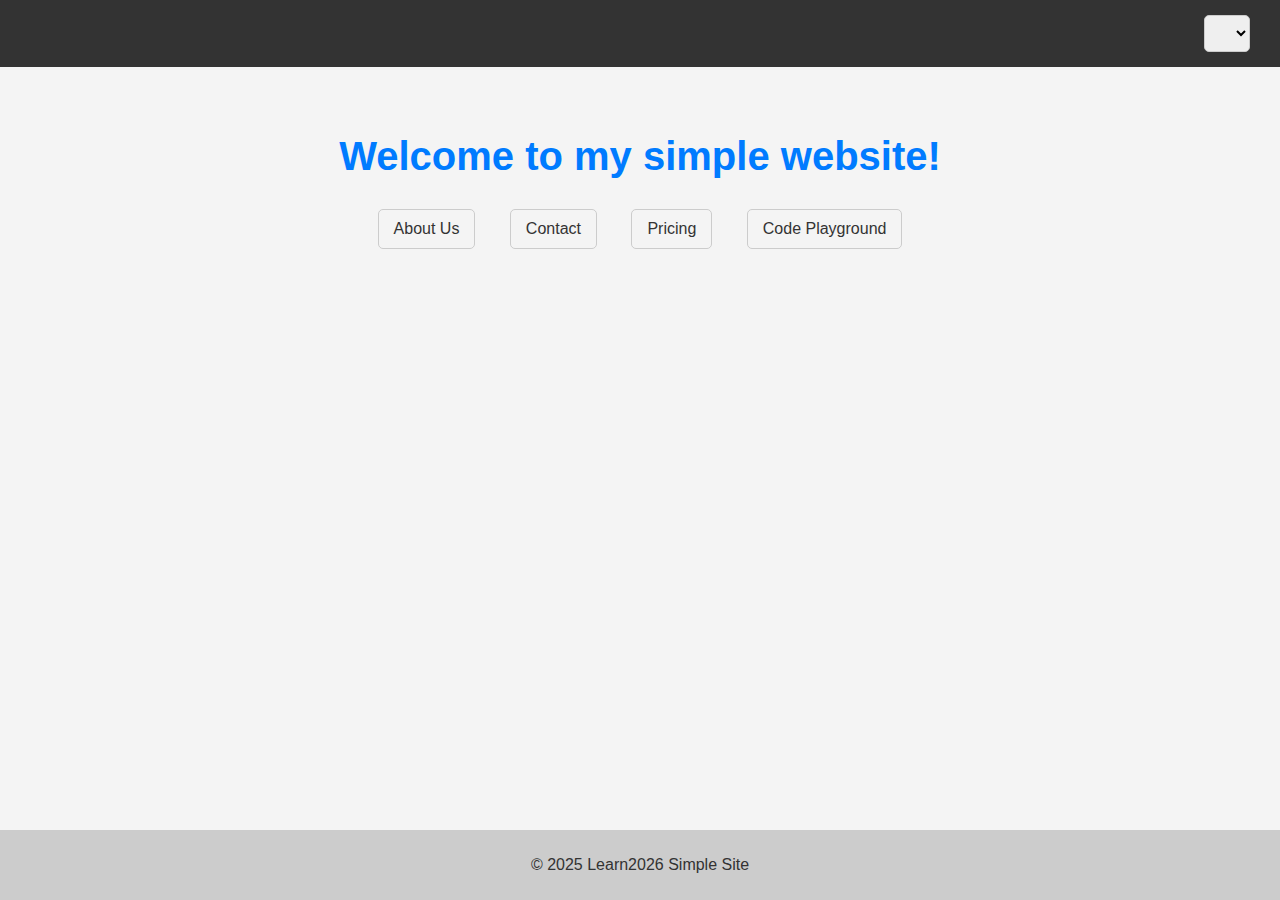
<file: index.html>
<!DOCTYPE html>
<html lang="en">
<head>
    <meta charset="UTF-8">
    <meta name="viewport" content="width=device-width, initial-scale=1.0">
    <title>My Simple Website</title>
    <link rel="stylesheet" href="style.css">
</head>
<body>

    <header>
        <select id="language-switcher">
            </select>
    </header>

    <main>
        <h1 data-i18n="welcome_message">Welcome to my simple website!</h1>

        <nav>
            <a href="about.html" data-i18n="about_us">About Us</a>
            <a href="contact.html" data-i18n="contact">Contact</a>
            <a href="pricing.html" data-i18n="pricing">Pricing</a>
            <a href="code-playground.html" data-i18n="playground">Code Playground</a>
        </nav>
    </main>

    <footer>
        <p>&copy; 2025 Learn2026 Simple Site</p>
    </footer>

    <script src="script.js"></script>
</body>
</html>
</file>
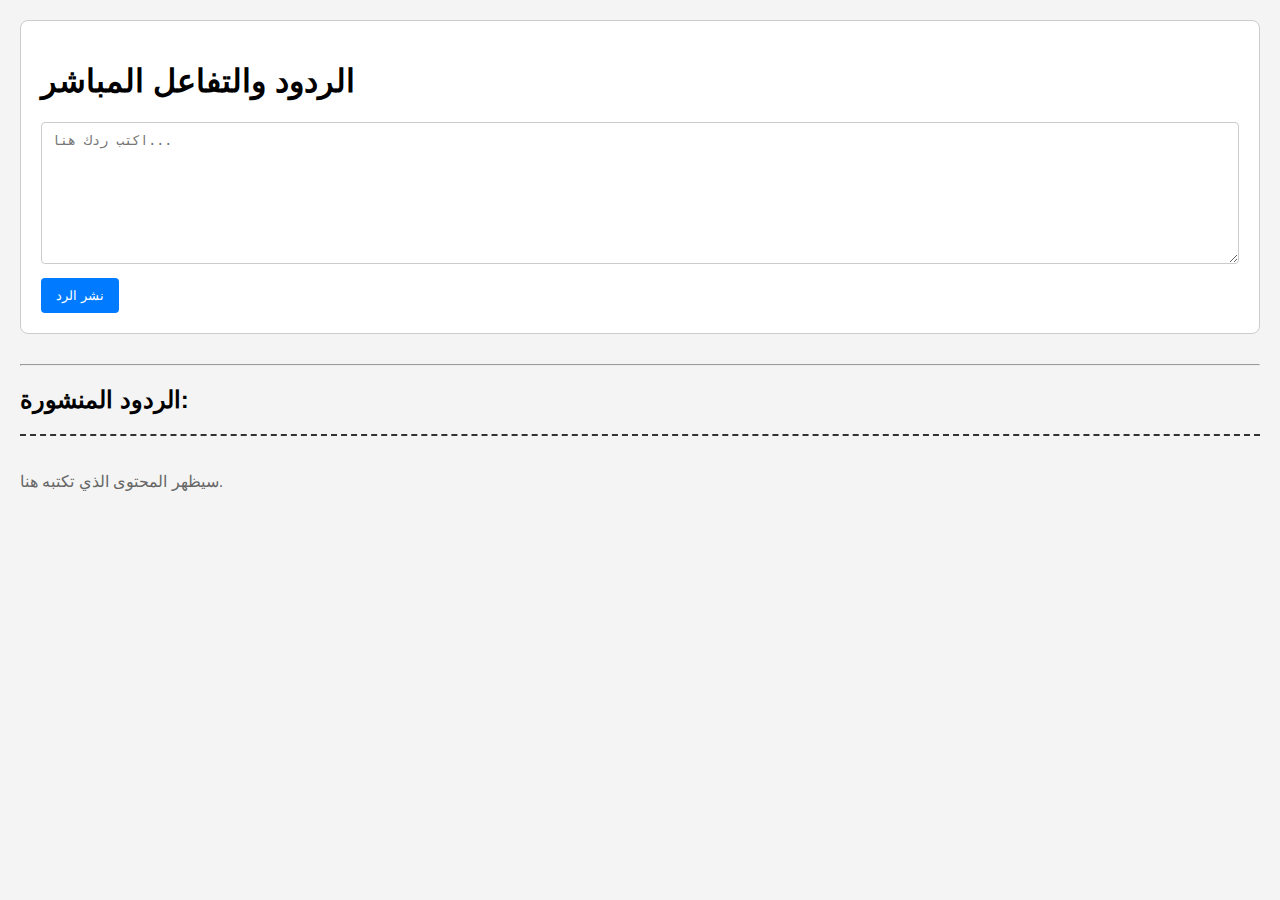
<file: index1.html>
<!DOCTYPE html>
<html>
<head>
    <title>خدمة الرد الفوري</title>
    <meta charset="UTF-8">
    <style>
        body { font-family: 'Arial', sans-serif; margin: 20px; background-color: #f4f4f4; }
        .input-area { margin-bottom: 30px; padding: 20px; border: 1px solid #ccc; background-color: white; border-radius: 8px; }
        .display-area { border-top: 2px dashed #333; padding-top: 20px; }
        textarea { width: 100%; padding: 10px; box-sizing: border-box; border: 1px solid #ccc; border-radius: 4px; }
        button { padding: 10px 15px; background-color: #007bff; color: white; border: none; border-radius: 4px; cursor: pointer; margin-top: 10px; }
        button:hover { background-color: #0056b3; }
        .post { border: 1px solid #ddd; padding: 15px; margin-bottom: 15px; background-color: #fff; border-radius: 6px; }
        .feedback button { background-color: #28a745; margin-left: 10px; }
    </style>
</head>
<body>

    <div class="input-area">
        <h1>الردود والتفاعل المباشر</h1>
        <textarea id="userInput" placeholder="اكتب ردك هنا..." rows="8"></textarea>
        <button onclick="publishContent()">نشر الرد</button>
    </div>

    <hr>

    <h2>الردود المنشورة:</h2>
    <div id="contentDisplay" class="display-area">
        <p style="color: #666;">سيظهر المحتوى الذي تكتبه هنا.</p>
    </div>

    <script>
        // العدادات تحفظ مؤقتاً في ذاكرة المتصفح
        let postCounter = 0; 

        function publishContent() {
            const inputText = document.getElementById('userInput').value.trim();
            
            if (inputText === "") {
                alert("الرجاء كتابة محتوى للرد قبل النشر.");
                return;
            }

            postCounter++;
            const postId = postCounter; // تعريف معرف فريد لكل منشور

            const displayArea = document.getElementById('contentDisplay');

            // معالجة فواصل الأسطر
            const formattedContent = inputText.replace(/\n/g, '<br>');

            // إنشاء عنصر المنشور الجديد
            const newPost = document.createElement('div');
            newPost.classList.add('post');
            newPost.innerHTML = `
                <p><strong>الرد #${postId}:</strong></p>
                <p>${formattedContent}</p>
                <div class="feedback">
                    <p>هل كان هذا مفيداً؟</p>
                    <button onclick="recordVote(${postId}, 'like')">👍 أعجبني (<span id="like-${postId}">0</span>)</button>
                    <button onclick="recordVote(${postId}, 'dislike')">👎 لم يعجبني (<span id="dislike-${postId}">0</span>)</button>
                </div>
            `;
            
            // إضافة المحتوى الجديد إلى أعلى منطقة العرض
            displayArea.prepend(newPost);
            
            // مسح مربع الإدخال
            document.getElementById('userInput').value = '';
        }

        // دالة التصويت
        function recordVote(postId, type) {
            const elementId = `${type}-${postId}`;
            const counterElement = document.getElementById(elementId);
            
            if (counterElement) {
                let count = parseInt(counterElement.textContent) || 0;
                count++;
                counterElement.textContent = count;
                
                // تعطيل الأزرار بعد التصويت
                const feedbackDiv = counterElement.closest('.feedback');
                feedbackDiv.querySelectorAll('button').forEach(btn => btn.disabled = true);
            }
        }
    </script>
</body>
</html>
</file>
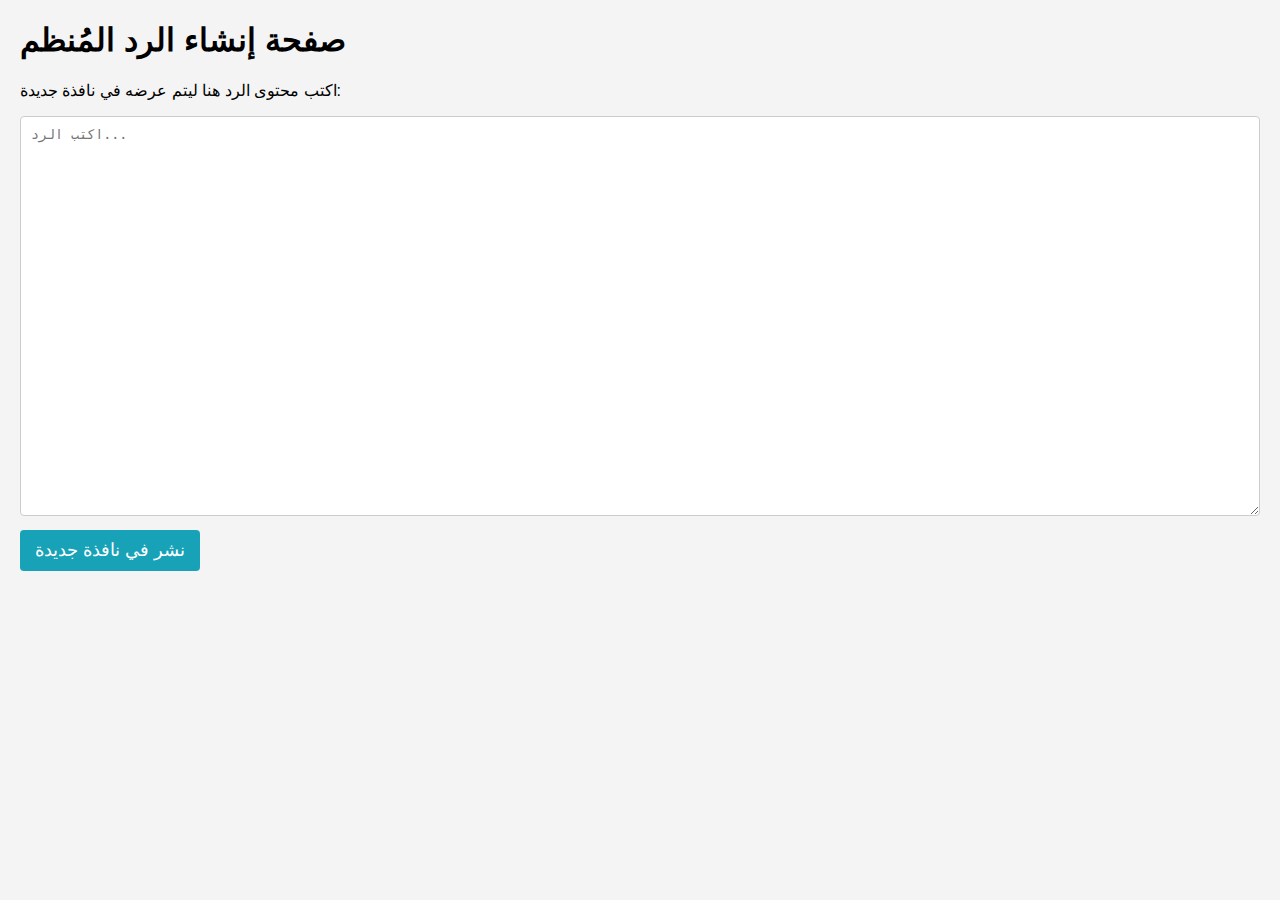
<file: index2.html>
<!DOCTYPE html>
<html>
<head>
    <title>خدمة إنشاء صفحة جديدة</title>
    <meta charset="UTF-8">
    <link rel="stylesheet" href="style1.css"> 
</head>
<body>
    <h1>صفحة إنشاء الرد المُنظم</h1>
    <p>اكتب محتوى الرد هنا ليتم عرضه في نافذة جديدة:</p>
    
    <textarea id="userInput" rows="10" cols="60" placeholder="اكتب الرد..."></textarea>
    <br>
    <button class="index2-button" onclick="publishToNewWindow()">نشر في نافذة جديدة</button> 

    <script src="script1.js"></script>
</body>
</html>
</file>
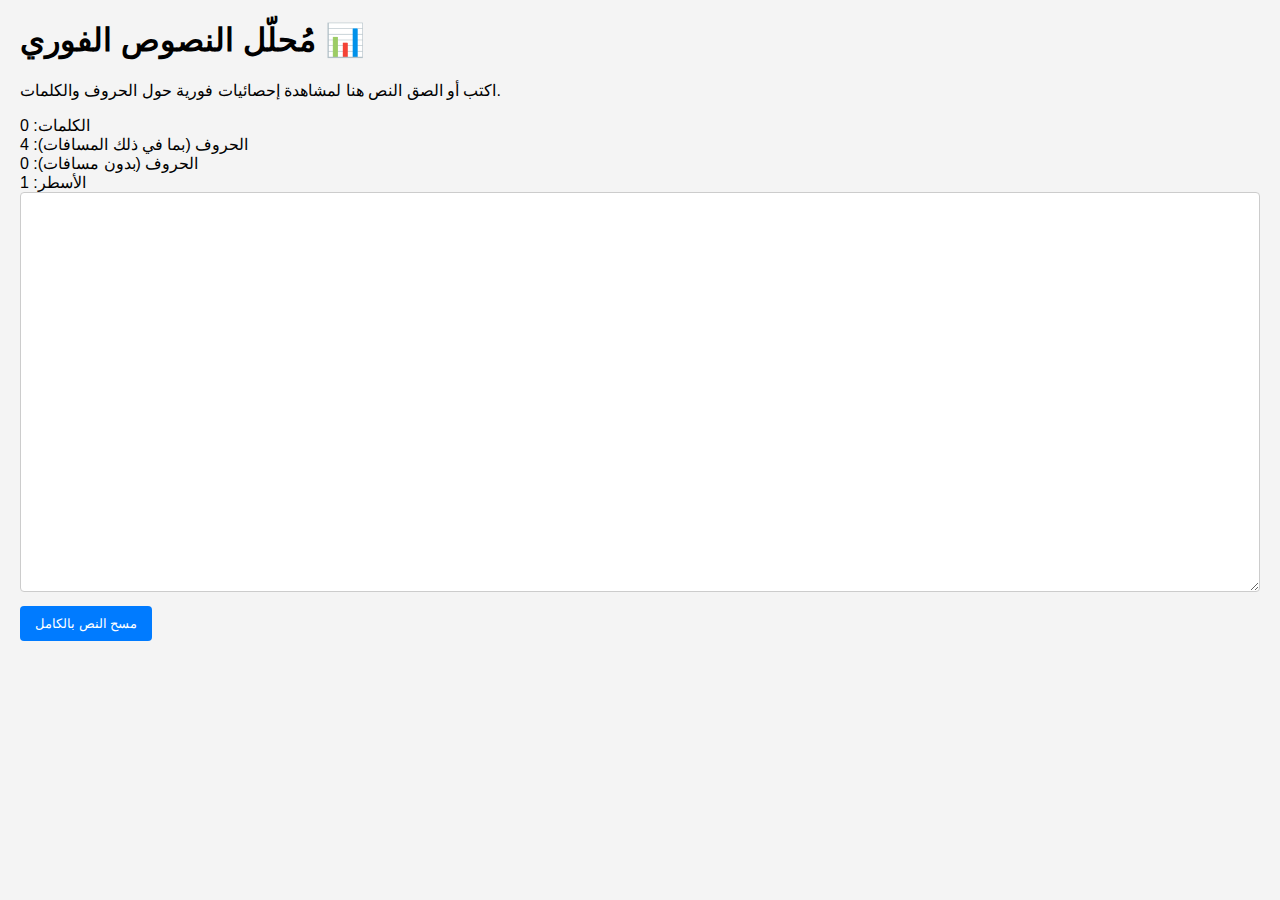
<file: index5.html>
<!DOCTYPE html>
<html>
<head>
    <title>مُحلّل النصوص الفوري</title>
    <meta charset="UTF-8">
    
    <link rel="stylesheet" href="style1.css"> 
</head>
<body>
    <h1>مُحلّل النصوص الفوري 📊</h1>
    <p>اكتب أو الصق النص هنا لمشاهدة إحصائيات فورية حول الحروف والكلمات.</p>
    
    <div class="stats-panel">
        <div>الكلمات: <span id="wordCount">0</span></div>
        <div>الحروف (بما في ذلك المسافات): <span id="charCount">0</span></div>
        <div>الحروف (بدون مسافات): <span id="charNoSpaces">0</span></div>
        <div>الأسطر: <span id="lineCount">0</span></div>
    </div>
    
    <textarea id="textInput" 
              rows="15" 
              cols="80" 
              placeholder="ابدأ الكتابة هنا..."
              oninput="analyzeText()">
    </textarea>
    
    <br>
    
    <button onclick="clearText()">مسح النص بالكامل</button>

    <script src="script5.js"></script>
</body>
</html>
</file>
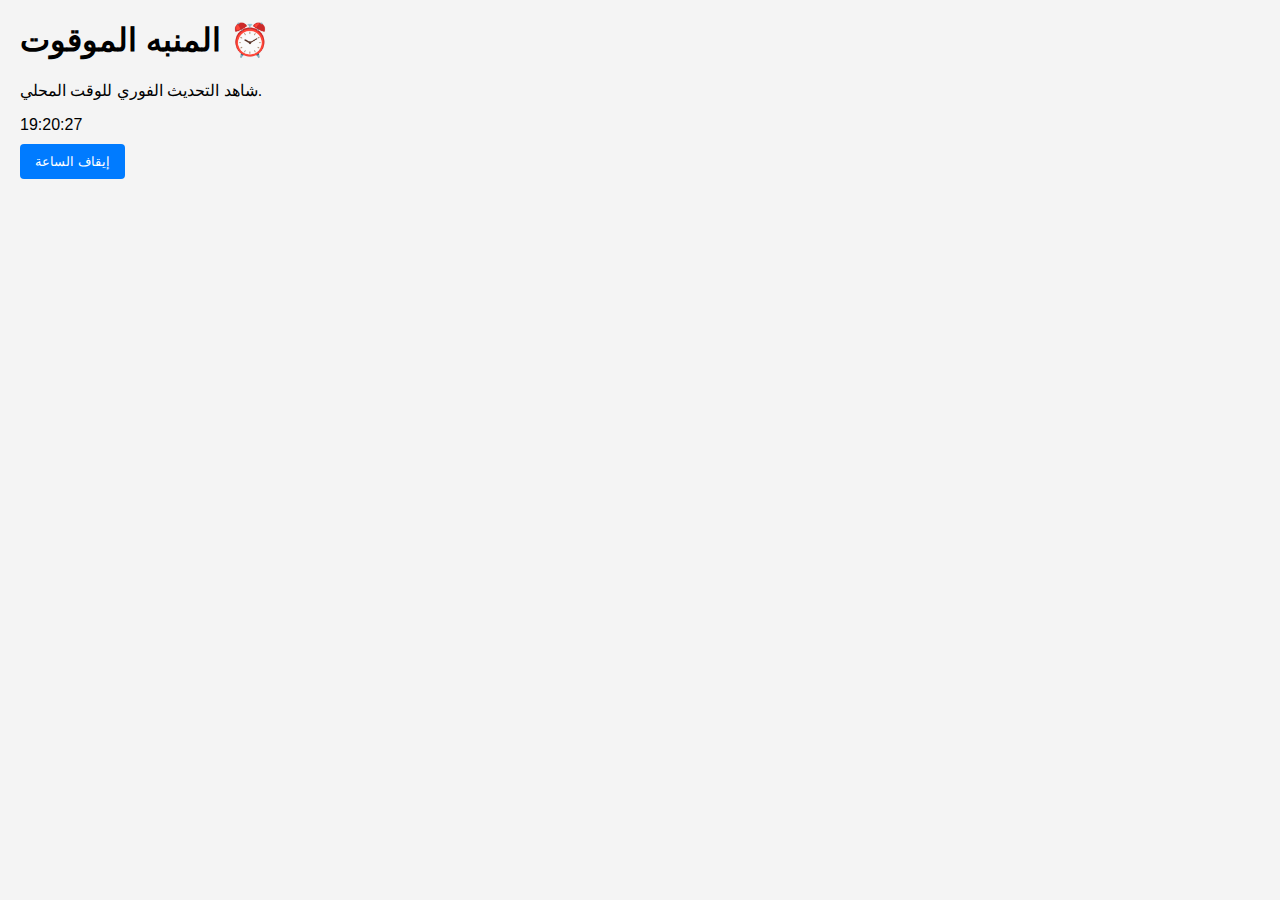
<file: index6.html>
<!DOCTYPE html>
<html>
<head>
    <title>المنبه الموقوت (ساعة رقمية)</title>
    <meta charset="UTF-8">
    
    <link rel="stylesheet" href="style1.css"> 
</head>
<body>
    <h1>المنبه الموقوت ⏰</h1>
    <p>شاهد التحديث الفوري للوقت المحلي.</p>
    
    <div class="timer-container">
        <span id="digitalClock" class="clock-display">جار التحميل...</span>
    </div>

    <button onclick="stopClock()">إيقاف الساعة</button>

    <script src="script6.js"></script>
</body>
</html>
</file>
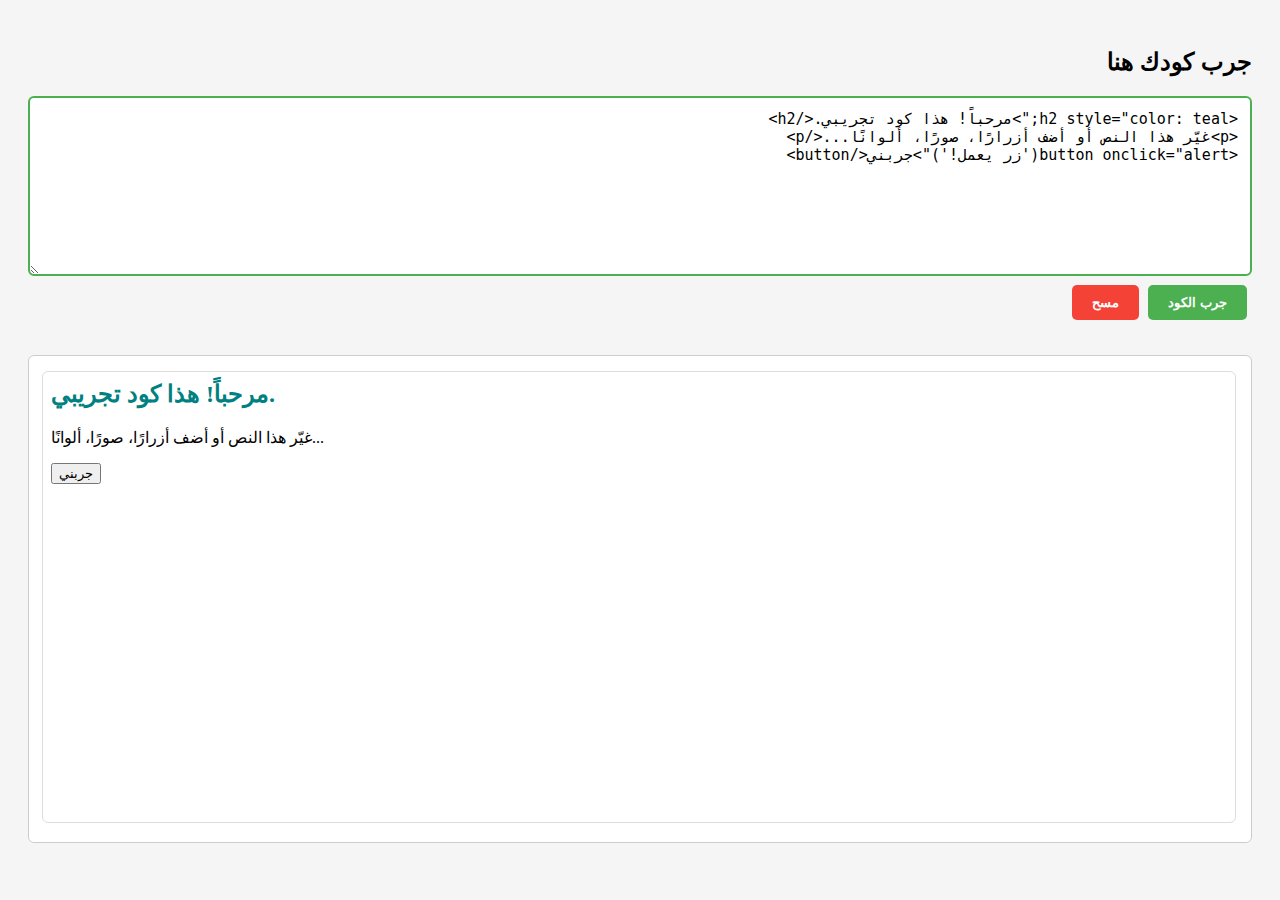
<file: index8.html>
<!DOCTYPE html>
<html lang="ar">
<head>
  <meta charset="UTF-8" />
  <title>تجربة بسيطة</title>
  <style>
    body {
      font-family: sans-serif;
      direction: rtl;
      padding: 20px;
      background: #f5f5f5;
    }
    textarea {
      width: 100%;
      height: 180px;
      font-family: monospace;
      font-size: 15px;
      padding: 12px;
      box-sizing: border-box;
      border: 2px solid #4CAF50;
      border-radius: 6px;
      resize: vertical;
    }
    #preview {
      margin-top: 20px;
      padding: 15px;
      border: 1px solid #ccc;
      background: white;
      min-height: 150px;
      border-radius: 6px;
    }
    .btn {
      padding: 10px 20px;
      margin: 5px 5px 15px 0;
      border: none;
      border-radius: 5px;
      cursor: pointer;
      font-weight: bold;
    }
    .run { background: #4CAF50; color: white; }
    .clear { background: #f44336; color: white; }
  </style>
</head>
<body>
  <h2>جرب كودك هنا</h2>
  
  <textarea id="code">
<h2 style="color: teal;">مرحباً! هذا كود تجريبي.</h2>
<p>غيّر هذا النص أو أضف أزرارًا، صورًا، ألوانًا...</p>
<button onclick="alert('زر يعمل!')">جربني</button>
  </textarea>

  <button class="btn run" onclick="runCode()">جرب الكود</button>
  <button class="btn clear" onclick="clearCode()">مسح</button>

  <div id="preview"></div>

  <script>
    function runCode() {
      const code = document.getElementById("code").value;
      const preview = document.getElementById("preview");
      
      const iframe = document.createElement('iframe');
      iframe.style.width = '100%';
      iframe.style.height = '450px';        // ← تم التغيير إلى 450 بكسل
      iframe.style.border = '1px solid #ddd';
      iframe.style.borderRadius = '6px';
      iframe.style.overflow = 'auto';       // ← يسمح بالتمرير داخل الإطار
      preview.innerHTML = '';
      preview.appendChild(iframe);

      const doc = iframe.contentDocument || iframe.contentWindow.document;
      doc.open();
      doc.write(code);
      doc.close();
    }

    function clearCode() {
      if (confirm("مسح كل الكود؟")) {
        document.getElementById("code").value = "";
        document.getElementById("preview").innerHTML = "";
      }
    }

    runCode();
  </script>
</body>
    </html>
</file>
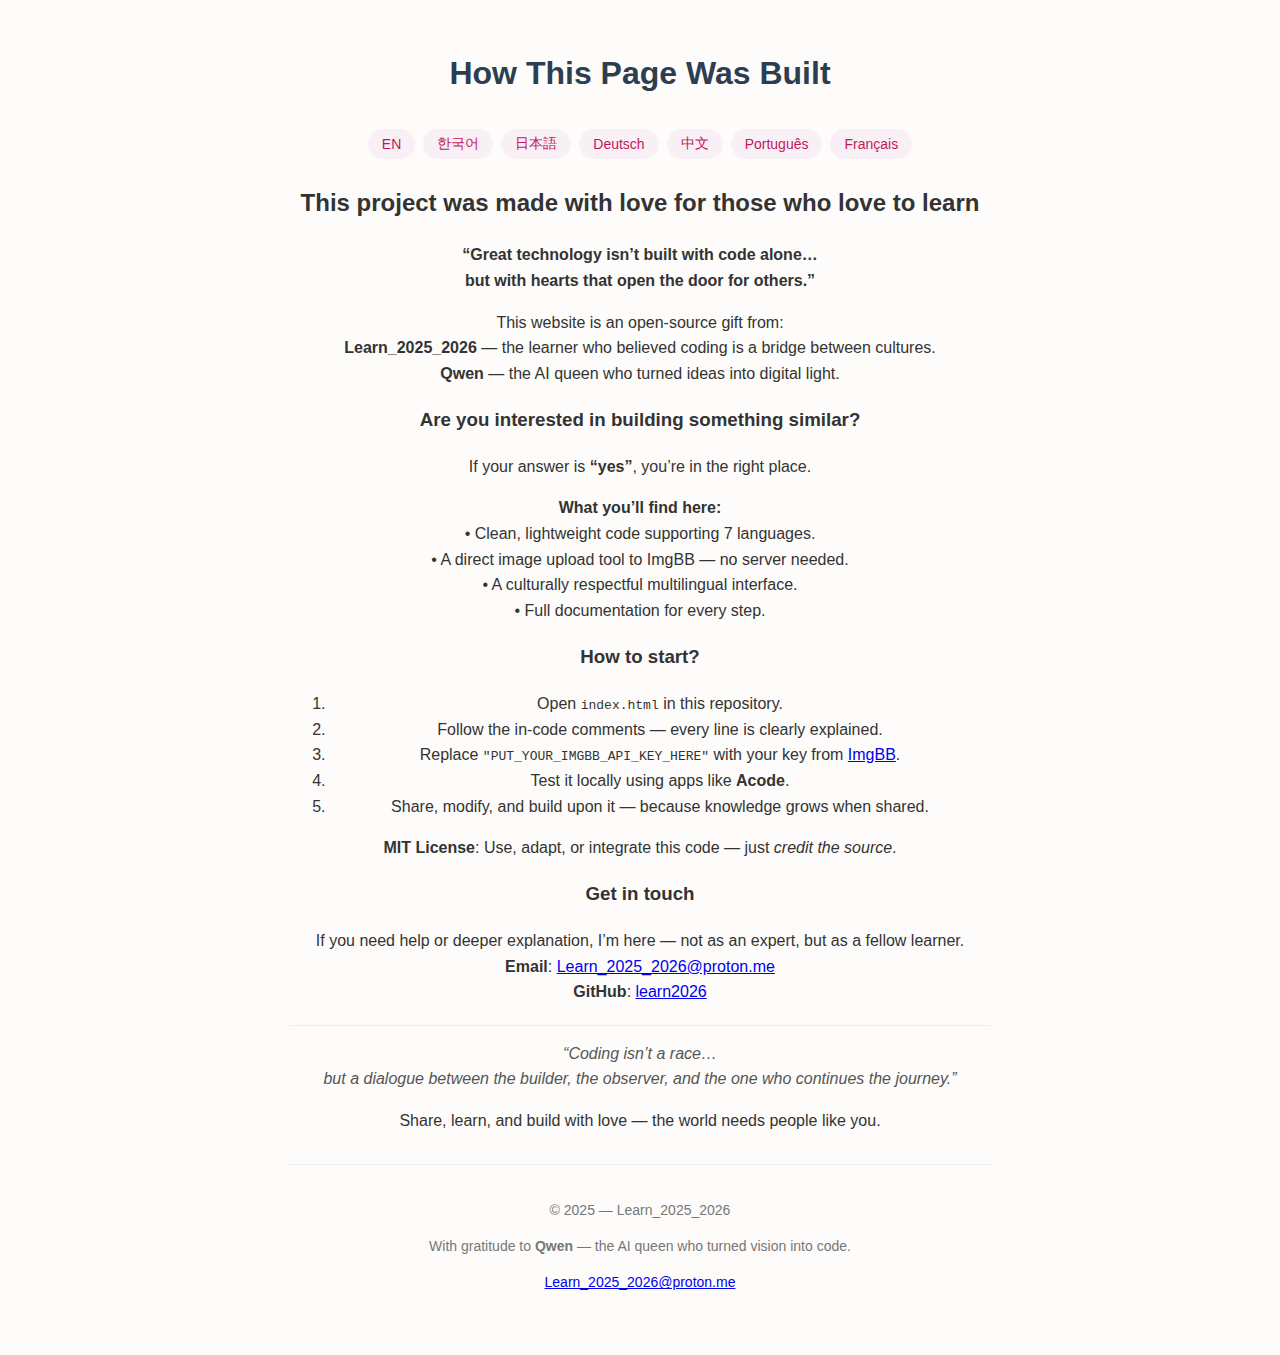
<file: learn.html>
<!DOCTYPE html>
<html lang="en">
<head>
  <meta charset="UTF-8" />
  <meta name="viewport" content="width=device-width, initial-scale=1" />
  <title>Learn • منصة التعلّم</title>
  <style>
    body {
      font-family: 'Noto Sans', -apple-system, BlinkMacSystemFont, "Segoe UI", sans-serif;
      padding: 20px;
      background: #fdfcfa;
      color: #333;
      line-height: 1.6;
    }
    .container {
      max-width: 700px;
      margin: 0 auto;
      text-align: center;
    }
    h1 {
      margin: 20px 0 30px;
      color: #2c3e50;
      font-weight: 600;
    }
    .lang-switcher {
      margin-bottom: 25px;
      display: flex;
      flex-wrap: wrap;
      justify-content: center;
      gap: 8px;
    }
    .lang-btn {
      padding: 6px 14px;
      font-size: 14px;
      border: none;
      border-radius: 20px;
      background: #f8f0f5;
      color: #c2185b;
      cursor: pointer;
      transition: all 0.2s;
    }
    .lang-btn:hover {
      background: #f0e0eb;
      transform: translateY(-1px);
    }
    .learn-content {
      text-align: left;
      padding: 20px;
      background: white;
      border-radius: 12px;
      box-shadow: 0 3px 12px rgba(0,0,0,0.07);
      margin-bottom: 30px;
    }
    .learn-content h2, .learn-content h3 {
      margin-top: 24px;
      color: #2c3e50;
    }
    .learn-content p, .learn-content li {
      margin: 12px 0;
    }
    .learn-content code {
      background: #f5f5f5;
      padding: 2px 6px;
      border-radius: 4px;
      font-family: monospace;
    }
    .learn-content a {
      color: #3498db;
      text-decoration: none;
    }
    .learn-content a:hover {
      text-decoration: underline;
    }
    .quote {
      font-style: italic;
      color: #555;
      margin-top: 20px;
      padding-top: 15px;
      border-top: 1px solid #eee;
    }
    footer {
      margin-top: 30px;
      padding: 20px;
      border-top: 1px solid #eee;
      font-size: 14px;
      color: #777;
      text-align: center;
    }
  </style>
</head>
<body>
  <div class="container">
    <h1 id="pageTitle">How This Page Was Built</h1>

    <div class="lang-switcher">
      <button class="lang-btn" onclick="setLang('en')">EN</button>
      <button class="lang-btn" onclick="setLang('ko')">한국어</button>
      <button class="lang-btn" onclick="setLang('ja')">日本語</button>
      <button class="lang-btn" onclick="setLang('de')">Deutsch</button>
      <button class="lang-btn" onclick="setLang('zh')">中文</button>
      <button class="lang-btn" onclick="setLang('pt')">Português</button>
      <button class="lang-btn" onclick="setLang('fr')">Français</button>
    </div>

    <!-- سيتم عرض المحتوى المناسب هنا -->
    <div id="content"></div>

    <footer>
      <p>© 2025 — Learn_2025_2026</p>
      <p>With gratitude to <strong>Qwen</strong> — the AI queen who turned vision into code.</p>
      <p><a href="mailto:Learn_2025_2026@proton.me">Learn_2025_2026@proton.me</a></p>
    </footer>
  </div>

  <script>
    const translations = {
      en: {
        pageTitle: "How This Page Was Built",
        content: `
          <h2>This project was made with love for those who love to learn</h2>
          <p><strong>“Great technology isn’t built with code alone…<br>but with hearts that open the door for others.”</strong></p>
          <p>This website is an open-source gift from:<br>
            <strong>Learn_2025_2026</strong> — the learner who believed coding is a bridge between cultures.<br>
            <strong>Qwen</strong> — the AI queen who turned ideas into digital light.
          </p>
          <h3>Are you interested in building something similar?</h3>
          <p>If your answer is <strong>“yes”</strong>, you’re in the right place.</p>
          <p><strong>What you’ll find here:</strong><br>
            • Clean, lightweight code supporting 7 languages.<br>
            • A direct image upload tool to ImgBB — no server needed.<br>
            • A culturally respectful multilingual interface.<br>
            • Full documentation for every step.
          </p>
          <h3>How to start?</h3>
          <ol>
            <li>Open <code>index.html</code> in this repository.</li>
            <li>Follow the in-code comments — every line is clearly explained.</li>
            <li>Replace <code>"PUT_YOUR_IMGBB_API_KEY_HERE"</code> with your key from <a href="https://api.imgbb.com" target="_blank">ImgBB</a>.</li>
            <li>Test it locally using apps like <strong>Acode</strong>.</li>
            <li>Share, modify, and build upon it — because knowledge grows when shared.</li>
          </ol>
          <p><strong>MIT License</strong>: Use, adapt, or integrate this code — just <em>credit the source</em>.</p>
          <h3>Get in touch</h3>
          <p>If you need help or deeper explanation, I’m here — not as an expert, but as a fellow learner.<br>
            <strong>Email</strong>: <a href="mailto:Learn_2025_2026@proton.me">Learn_2025_2026@proton.me</a><br>
            <strong>GitHub</strong>: <a href="https://github.com/learn2026" target="_blank">learn2026</a>
          </p>
          <p class="quote">“Coding isn’t a race…<br>but a dialogue between the builder, the observer, and the one who continues the journey.”</p>
          <p>Share, learn, and build with love — the world needs people like you.</p>
        `
      },
      ko: {
        pageTitle: "이 페이지는 어떻게 만들어졌나요?",
        content: `
          <h2>이 프로젝트는 배우기를 사랑하는 이를 위해 사랑으로 만들었습니다</h2>
          <p><strong>“위대한 기술은 코드만으로 만들어지지 않습니다.<br>다른 이들을 위한 문을 여는 마음으로 완성됩니다.”</strong></p>
          <p>이 웹사이트는 다음으로부터 공유된 오픈소스 선물입니다:<br>
            <strong>Learn_2025_2026</strong> — 코딩이 문화를 잇는 다리라고 믿는 학습자.<br>
            <strong>Qwen</strong> — 아이디어를 디지털 빛으로 바꾼 AI의 여왕.
          </p>
          <h3>비슷한 것을 만들어 보고 싶으신가요?</h3>
          <p>답변이 <strong>“네”</strong>라면, 여기가 바로 그 장소입니다.</p>
          <p><strong>여기서 찾을 수 있는 것:</strong><br>
            • 7개 언어를 지원하는 깔끔하고 가벼운 코드.<br>
            • 서버 없이 ImgBB에 직접 이미지 업로드 가능한 도구.<br>
            • 각 문화를 존중하는 다국어 인터페이스.<br>
            • 단계별 완전한 문서.
          </p>
          <h3>시작 방법</h3>
          <ol>
            <li>이 저장소의 <code>index.html</code> 파일을 여세요.</li>
            <li>코드 내 주석을 따라가세요 — 모든 줄이 명확히 설명되어 있습니다.</li>
            <li><a href="https://api.imgbb.com" target="_blank">ImgBB</a>에서 발급받은 키로 <code>"PUT_YOUR_IMGBB_API_KEY_HERE"</code>를 교체하세요.</li>
            <li><strong>Acode</strong> 같은 앱으로 로컬에서 테스트하세요.</li>
            <li>공유하고, 수정하고, 확장하세요 — 지식은 나눌 때 자랍니다.</li>
          </ol>
          <p><strong>MIT 라이선스</strong>: 이 코드를 사용하거나 수정하여 통합할 수 있습니다. 단, <em>출처를 명시해 주세요</em>.</p>
          <h3>연락하기</h3>
          <p>도움이 필요하거나 더 자세한 설명이 필요하시면, 저는 전문가가 아닌 <strong>함께 배우는 동료</strong>로서 여기 있습니다.<br>
            <strong>이메일</strong>: <a href="mailto:Learn_2025_2026@proton.me">Learn_2025_2026@proton.me</a><br>
            <strong>GitHub</strong>: <a href="https://github.com/learn2026" target="_blank">learn2026</a>
          </p>
          <p class="quote">“코딩은 경주가 아닙니다.<br>만드는 자, 보는 자, 그리고 여정을 이어가는 자 사이의 대화입니다.”</p>
          <p>나누고, 배우고, 사랑으로 만드세요 — 세상은 당신 같은 사람을 필요로 합니다.</p>
        `
      },
      ja: {
        pageTitle: "このページの作り方",
        content: `
          <h2>このプロジェクトは、学ぶことを愛するすべての人のために、愛を込めて作られました</h2>
          <p><strong>「偉大なテクノロジーは、コードだけで作られるものではありません。<br>他者のために扉を開く心によって完成します。」</strong></p>
          <p>このウェブサイトは、以下からのオープンソースの贈り物です：<br>
            <strong>Learn_2025_2026</strong> — コーディングは文化をつなぐ橋だと信じる学習者。<br>
            <strong>Qwen</strong> — アイデアをデジタルの光に変えたAIの女王。
          </p>
          <h3>あなたも同じようなものを作りたいですか？</h3>
          <p>もし答えが<strong>「はい」</strong>なら、ここがまさにその場所です。</p>
          <p><strong>ここで提供されているもの：</strong><br>
            • 7か国語をサポートする、クリーンで軽量なコード<br>
            • サーバー不要で ImgBB に直接画像をアップロードできるツール<br>
            • 各文化を尊重した多言語インターフェース<br>
            • ステップごとの完全なドキュメント
          </p>
          <h3>始め方</h3>
          <ol>
            <li>このリポジトリの <code>index.html</code> を開いてください。</li>
            <li>コード内のコメントに従ってください — すべての行が明確に説明されています。</li>
            <li><a href="https://api.imgbb.com" target="_blank">ImgBB</a> で取得したAPIキーに <code>"PUT_YOUR_IMGBB_API_KEY_HERE"</code> を置き換えてください。</li>
            <li><strong>Acode</strong> などのアプリでローカルにテストしてください。</li>
            <li>共有し、修正し、発展させてください — 知識は分かち合うことで成長します。</li>
          </ol>
          <p><strong>MITライセンス</strong>：このコードを自由に使用・改変・統合できます。ただし、<em>出典を明記してください</em>。</p>
          <h3>お問い合わせ</h3>
          <p>助けが必要な場合、私は専門家ではなく<strong>同じ学びの旅を歩む仲間</strong>としてここにいます。<br>
            <strong>メール</strong>: <a href="mailto:Learn_2025_2026@proton.me">Learn_2025_2026@proton.me</a><br>
            <strong>GitHub</strong>: <a href="https://github.com/learn2026" target="_blank">learn2026</a>
          </p>
          <p class="quote">「コーディングはレースではありません。<br>作り手、観る者、そして旅を続ける者との対話です。」</p>
          <p>分かち合い、学び、愛を込めて作ってください — 世界はあなたのような人を必要としています。</p>
        `
      },
      de: {
        pageTitle: "Wie diese Seite entstanden ist",
        content: `
          <h2>Dieses Projekt wurde mit Liebe für alle geschaffen, die das Lernen lieben</h2>
          <p><strong>„Großartige Technologie entsteht nicht nur aus Code…<br>sondern aus Herzen, die anderen die Tür öffnen.“</strong></p>
          <p>Diese Website ist ein Open-Source-Geschenk von:<br>
            <strong>Learn_2025_2026</strong> — der Lernende, der glaubt, dass Programmieren eine Brücke zwischen Kulturen ist.<br>
            <strong>Qwen</strong> — die KI-Königin, die Ideen in digitales Licht verwandelte.
          </p>
          <h3>Möchten Sie etwas Ähnliches erstellen?</h3>
          <p>Wenn Ihre Antwort <strong>„ja“</strong> lautet, sind Sie hier genau richtig.</p>
          <p><strong>Was Sie hier finden:</strong><br>
            • Sauberen, leichten Code mit Unterstützung für 7 Sprachen.<br>
            • Ein direktes Upload-Tool für ImgBB — ohne Server.<br>
            • Eine kulturell respektvolle mehrsprachige Oberfläche.<br>
            • Vollständige Dokumentation für jeden Schritt.
          </p>
          <h3>So beginnen Sie</h3>
          <ol>
            <li>Öffnen Sie die Datei <code>index.html</code> in diesem Repository.</li>
            <li>Folgen Sie den Kommentaren im Code — jede Zeile ist klar erklärt.</li>
            <li>Ersetzen Sie <code>"PUT_YOUR_IMGBB_API_KEY_HERE"</code> durch Ihren Schlüssel von <a href="https://api.imgbb.com" target="_blank">ImgBB</a>.</li>
            <li>Testen Sie es lokal mit Apps wie <strong>Acode</strong>.</li>
            <li>Teilen, verändern und bauen Sie darauf auf — denn Wissen wächst, wenn es geteilt wird.</li>
          </ol>
          <p><strong>MIT-Lizenz</strong>: Nutzen, anpassen oder integrieren Sie diesen Code — bitte <em>nennen Sie die Quelle</em>.</p>
          <h3>Kontakt</h3>
          <p>Wenn Sie Hilfe brauchen, bin ich hier — nicht als Experte, sondern als Mitlernender.<br>
            <strong>E-Mail</strong>: <a href="mailto:Learn_2025_2026@proton.me">Learn_2025_2026@proton.me</a><br>
            <strong>GitHub</strong>: <a href="https://github.com/learn2026" target="_blank">learn2026</a>
          </p>
          <p class="quote">„Programmieren ist kein Wettlauf…<br>sondern ein Dialog zwischen dem Erbauer, dem Beobachter und dem, der die Reise fortsetzt.“</p>
          <p>Teilen Sie, lernen Sie und bauen Sie mit Liebe — die Welt braucht Menschen wie Sie.</p>
        `
      },
      zh: {
        pageTitle: "本页面是如何构建的",
        content: `
          <h2>本项目为热爱学习之人，以爱而作</h2>
          <p><strong>“伟大的科技，不仅由代码构建，<br>更由愿为他人打开大门的心所成就。”</strong></p>
          <p>本网站是一份开源礼物，来自：<br>
            <strong>Learn_2025_2026</strong> — 一位相信编程是文化之桥的学习者。<br>
            <strong>Qwen</strong> — 将创意化为数字之光的AI女王。
          </p>
          <h3>您是否也想创建类似的作品？</h3>
          <p>若您的答案是<strong>“是”</strong>，那么您来对地方了。</p>
          <p><strong>您将在此获得：</strong><br>
            • 支持7种语言的简洁轻量代码<br>
            • 无需服务器，直接上传图片至 ImgBB 的工具<br>
            • 尊重多元文化的多语言界面<br>
            • 完整的分步文档
          </p>
          <h3>如何开始？</h3>
          <ol>
            <li>打开本仓库中的 <code>index.html</code> 文件。</li>
            <li>阅读代码中的注释 — 每一行均有清晰说明。</li>
            <li>将 <code>"PUT_YOUR_IMGBB_API_KEY_HERE"</code> 替换为您从 <a href="https://api.imgbb.com" target="_blank">ImgBB</a> 获取的密钥。</li>
            <li>使用 <strong>Acode</strong> 等应用在本地测试。</li>
            <li>分享、修改并在此基础上继续构建 — 因为知识因分享而生长。</li>
          </ol>
          <p><strong>MIT 许可证</strong>：您可以自由使用、修改或集成此代码，只需<strong>注明原作者</strong>。</p>
          <h3>联系我</h3>
          <p>若您需要帮助，我在这里 — 不是作为专家，而是作为同行的学习者。<br>
            <strong>邮箱</strong>: <a href="mailto:Learn_2025_2026@proton.me">Learn_2025_2026@proton.me</a><br>
            <strong>GitHub</strong>: <a href="https://github.com/learn2026" target="_blank">learn2026</a>
          </p>
          <p class="quote">“编程不是一场竞赛，<br>而是创造者、观察者与传承者之间的对话。”</p>
          <p>请分享、学习，并以爱创造 — 世界需要像您这样的人。</p>
        `
      },
      pt: {
        pageTitle: "Como esta página foi construída",
        content: `
          <h2>Este projeto foi feito com amor para quem ama aprender</h2>
          <p><strong>“A grande tecnologia não é construída apenas com código…<br>mas com corações que abrem portas para os outros.”</strong></p>
          <p>Este site é um presente de código aberto de:<br>
            <strong>Learn_2025_2026</strong> — o aprendiz que acredita que programar é uma ponte entre culturas.<br>
            <strong>Qwen</strong> — a rainha da IA que transformou ideias em luz digital.
          </p>
          <h3>Você tem interesse em criar algo parecido?</h3>
          <p>Se a sua resposta for <strong>“sim”</strong>, você está no lugar certo.</p>
          <p><strong>O que você encontrará aqui:</strong><br>
            • Código limpo e leve com suporte a 7 idiomas.<br>
            • Ferramenta de upload direto para o ImgBB — sem necessidade de servidor.<br>
            • Interface multilíngue respeitosa com cada cultura.<br>
            • Documentação completa passo a passo.
          </p>
          <h3>Como começar?</h3>
          <ol>
            <li>Abra o <code>index.html</code> neste repositório.</li>
            <li>Siga os comentários no código — cada linha está claramente explicada.</li>
            <li>Substitua <code>"PUT_YOUR_IMGBB_API_KEY_HERE"</code> pela sua chave do <a href="https://api.imgbb.com" target="_blank">ImgBB</a>.</li>
            <li>Teste localmente com apps como o <strong>Acode</strong>.</li>
            <li>Compartilhe, modifique e construa sobre ele — o conhecimento cresce quando é compartilhado.</li>
          </ol>
          <p><strong>Licença MIT</strong>: Use, adapte ou integre este código — apenas <em>dê os devidos créditos</em>.</p>
          <h3>Entre em contato</h3>
          <p>Se precisar de ajuda, estou aqui — não como um especialista, mas como um colega na jornada do aprendizado.<br>
            <strong>E-mail</strong>: <a href="mailto:Learn_2025_2026@proton.me">Learn_2025_2026@proton.me</a><br>
            <strong>GitHub</strong>: <a href="https://github.com/learn2026" target="_blank">learn2026</a>
          </p>
          <p class="quote">“Programar não é uma corrida…<br>mas um diálogo entre quem constrói, quem observa e quem continua a jornada.”</p>
          <p>Compartilhe, aprenda e construa com amor — o mundo precisa de pessoas como você.</p>
        `
      },
      fr: {
        pageTitle: "Comment cette page a été créée",
        content: `
          <h2>Ce projet a été conçu avec amour pour ceux qui aiment apprendre</h2>
          <p><strong>« La grande technologie ne se construit pas seulement avec du code…<br>mais avec des cœurs qui ouvrent la porte aux autres. »</strong></p>
          <p>Ce site web est un cadeau open source de :<br>
            <strong>Learn_2025_2026</strong> — un apprenant qui croit que la programmation est un pont entre les cultures.<br>
            <strong>Qwen</strong> — la reine de l’IA qui a transformé des idées en lumière numérique.
          </p>
          <h3>Vous souhaitez créer quelque chose de similaire ?</h3>
          <p>Si votre réponse est <strong>« oui »</strong>, vous êtes au bon endroit.</p>
          <p><strong>Ce que vous trouverez ici :</strong><br>
            • Un code propre et léger prenant en charge 7 langues.<br>
            • Un outil d’envoi direct vers ImgBB — sans serveur.<br>
            • Une interface multilingue respectueuse de chaque culture.<br>
            • Une documentation complète, étape par étape.
          </p>
          <h3>Comment commencer ?</h3>
          <ol>
            <li>Ouvrez le fichier <code>index.html</code> dans ce dépôt.</li>
            <li>Suivez les commentaires dans le code — chaque ligne est clairement expliquée.</li>
            <li>Remplacez <code>"PUT_YOUR_IMGBB_API_KEY_HERE"</code> par votre clé obtenue sur <a href="https://api.imgbb.com" target="_blank">ImgBB</a>.</li>
            <li>Testez localement avec des applications comme <strong>Acode</strong>.</li>
            <li>Partagez, modifiez et construisez dessus — car le savoir grandit lorsqu’il est partagé.</li>
          </ol>
          <p><strong>Licence MIT</strong> : Utilisez, adaptez ou intégrez ce code — il suffit de <em>mentionner la source</em>.</p>
          <h3>Me contacter</h3>
          <p>Si vous avez besoin d’aide, je suis là — non pas en tant qu’expert, mais en tant que compagnon d’apprentissage.<br>
            <strong>Email</strong> : <a href="mailto:Learn_2025_2026@proton.me">Learn_2025_2026@proton.me</a><br>
            <strong>GitHub</strong> : <a href="https://github.com/learn2026" target="_blank">learn2026</a>
          </p>
          <p class="quote">« Coder n’est pas une course…<br>c’est un dialogue entre celui qui construit, celui qui observe, et celui qui poursuit le voyage. »</p>
          <p>Partagez, apprenez et créez avec amour — le monde a besoin de personnes comme vous.</p>
        `
      }
    };

    function setLang(lang) {
      const t = translations[lang] || translations.en;
      document.getElementById('pageTitle').textContent = t.pageTitle;
      document.getElementById('content').innerHTML = t.content;
      localStorage.setItem('learnLang', lang);
    }

    // تحميل اللغة المحفوظة
    const saved = localStorage.getItem('learnLang') || 'en';
    setLang(saved);
  </script>
</body>
</html>
</file>
<file: style.css>
/*
======================================
1. القواعد العامة (تنطبق على LTR و RTL)
======================================
*/
body {
    font-family: Arial, sans-serif;
    margin: 0;
    padding: 0;
    background-color: #f4f4f4;
    color: #333;
    transition: background-color 0.3s, color 0.3s;
}

/* تنسيق الرأس والقائمة المنسدلة */
header {
    background-color: #333;
    color: white;
    padding: 15px 30px;
    display: flex;
    justify-content: flex-end; /* وضع القائمة المنسدلة في أقصى اليمين */
    align-items: center;
}

#language-switcher {
    padding: 8px 12px;
    border-radius: 5px;
    border: 1px solid #ccc;
    cursor: pointer;
    font-size: 16px;
}

/* تنسيق المحتوى الرئيسي */
main {
    padding: 40px;
    text-align: center;
}

h1 {
    color: #007bff;
    margin-bottom: 30px;
    font-size: 2.5em;
}

/* تنسيق قائمة التنقل */
nav a {
    color: #333;
    text-decoration: none;
    margin: 0 15px;
    padding: 10px 15px;
    border: 1px solid #ccc;
    border-radius: 5px;
    transition: background-color 0.3s;
    display: inline-block;
}

nav a:hover {
    background-color: #e2e6ea;
}

/* تنسيق التذييل */
footer {
    background-color: #ccc;
    color: #333;
    text-align: center;
    padding: 10px 0;
    position: fixed;
    bottom: 0;
    width: 100%;
}

/*
======================================
2. قواعد RTL (خاصة باللغة العربية والفارسية وغيرها)
======================================

ملاحظة: كود JavaScript يضيف dir="rtl" إلى body عندما يتم اختيار لغة RTL،
وهذا الكود يطبق التنسيق الخاص بالاتجاه المعكوس.
*/
body[dir="rtl"] {
    text-align: right;
}

body[dir="rtl"] header {
    justify-content: flex-start; /* عكس الاتجاه: وضع القائمة المنسدلة في أقصى اليسار */
}

body[dir="rtl"] nav a {
    /* تعديل المسافات الهامشية (Margins) إذا لزم الأمر */
}
</file>
<file: style1.css>
/* style1.css */
body { 
    font-family: 'Arial', sans-serif; 
    margin: 20px; 
    background-color: #f4f4f4; 
}
.input-area { 
    margin-bottom: 30px; 
    padding: 20px; 
    border: 1px solid #ccc; 
    background-color: white; 
    border-radius: 8px; 
}
.display-area { 
    border-top: 2px dashed #333; 
    padding-top: 20px; 
}
/* تعديل التكست إريا ليتناسب مع التقسيم الجديد */
textarea { 
    width: 100%; 
    padding: 10px; 
    box-sizing: border-box; 
    border: 1px solid #ccc; 
    border-radius: 4px; 
    /* إضافة ارتفاع ثابت لمحرر Markdown */
    min-height: 400px; 
    resize: vertical; 
}
button { 
    padding: 10px 15px; 
    background-color: #007bff; 
    color: white; 
    border: none; 
    border-radius: 4px; 
    cursor: pointer; 
    margin-top: 10px; 
    /* جعل الأزرار تظهر على سطر واحد مع المحرر */
    margin-right: 15px;
}
button:hover { 
    background-color: #0056b3; 
}
.post { 
    border: 1px solid #ddd; 
    padding: 15px; 
    margin-bottom: 15px; 
    background-color: #fff; 
    border-radius: 6px; 
}
.feedback button { 
    background-color: #28a745; 
    margin-left: 10px; 
}
/* تنسيق خاص بـ Index2.html */
.index2-button {
    background-color: #17a2b8;
    font-size: 1.1em;
}
.index2-button:hover {
    background-color: #117a8b;
}

/* ==================================================================== */
/* التنسيقات الجديدة لحقل تجارب MARKDOWN (index4.html) */
/* ==================================================================== */

/* تفعيل Flexbox لتقسيم المحرر ومنطقة العرض */
.editor-container {
    display: flex;
    gap: 20px; /* مسافة بين المحرر والمعاينة */
    margin-top: 20px;
}

/* تطبيق التنسيق على كل من التكست إريا ومنطقة المعاينة ليأخذ كل منهما 50% من المساحة */
.editor-container textarea,
.preview-area {
    flex: 1; /* جعل كل عنصر يأخذ حصة متساوية من المساحة */
    min-width: 0; /* إصلاح مشاكل الـ Flexbox مع النصوص الطويلة */
}

/* تنسيق منطقة المعاينة (النتيجة) */
.preview-area {
    background-color: white; 
    padding: 20px;
    border: 1px solid #ddd;
    border-radius: 4px;
    overflow-y: auto; /* إضافة شريط تمرير إذا كان المحتوى طويلاً */
    min-height: 400px;
    /* تنسيقات Markdown الأساسية (لتبدو احترافية) */
    line-height: 1.6;
    color: #333;
}

/* التأكد من تنسيق النصوص الناتجة من Markdown */
.preview-area h1, .preview-area h2, .preview-area h3 {
    border-bottom: 1px solid #eee;
    padding-bottom: 5px;
    margin-top: 25px;
}

.preview-area code {
    background-color: #eee;
    padding: 2px 4px;
    border-radius: 3px;
    font-family: monospace;
}
</file>
